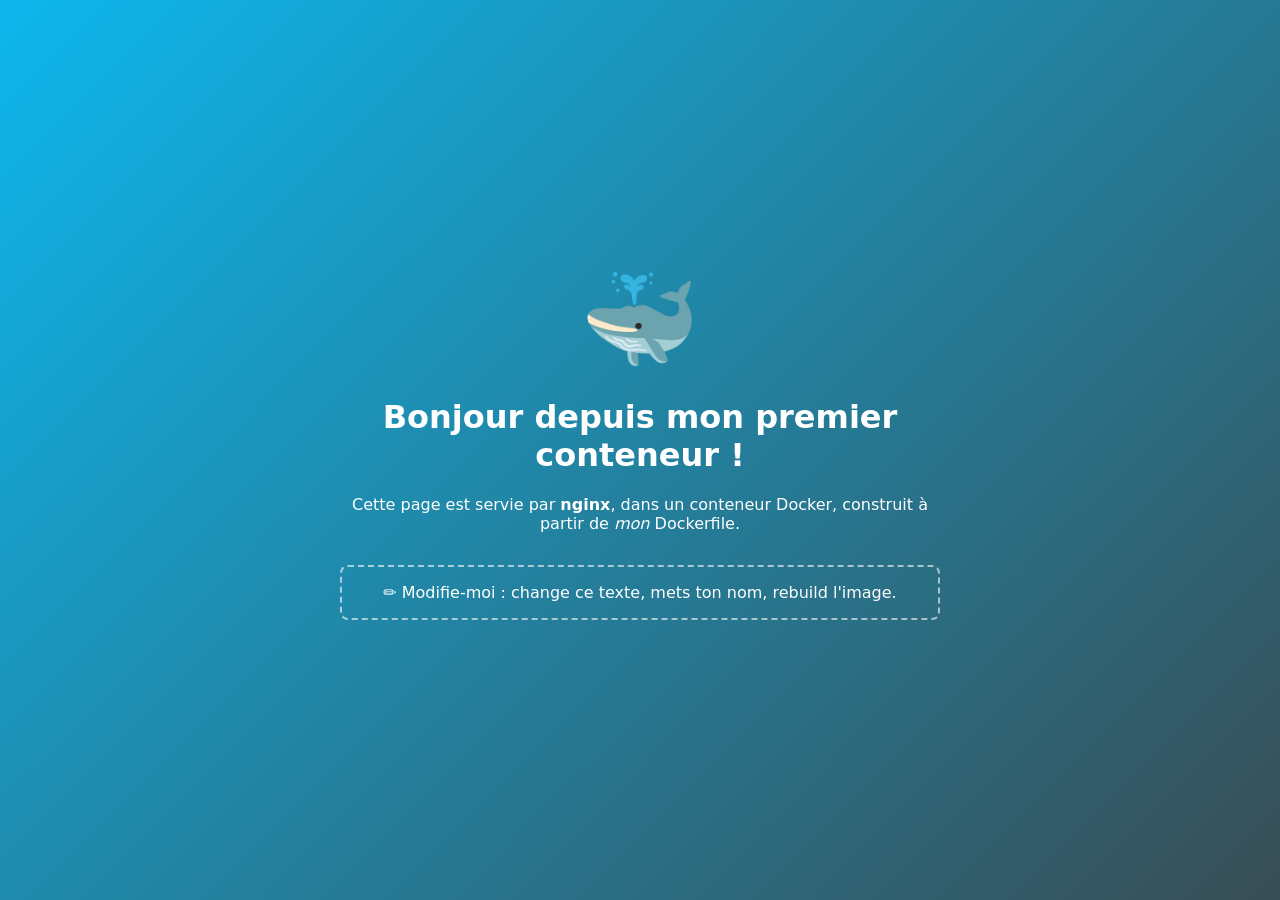
<file: 03-dockerfile/site/index.html>
<!DOCTYPE html>
<html lang="fr">
<head>
  <meta charset="UTF-8">
  <meta name="viewport" content="width=device-width, initial-scale=1.0">
  <title>Mon premier conteneur</title>
  <link rel="stylesheet" href="style.css">
</head>
<body>
  <main>
    <div class="whale">🐳</div>
    <h1>Bonjour depuis mon premier conteneur !</h1>
    <p>Cette page est servie par <strong>nginx</strong>, dans un conteneur Docker,
       construit à partir de <em>mon</em> Dockerfile.</p>
    <p class="todo">✏️ Modifie-moi : change ce texte, mets ton nom, rebuild l'image.</p>
  </main>
</body>
</html>
</file>
<file: 03-dockerfile/site/style.css>
body {
  margin: 0;
  min-height: 100vh;
  display: grid;
  place-items: center;
  font-family: system-ui, sans-serif;
  background: linear-gradient(135deg, #0db7ed, #384d54);
  color: #fff;
}

main {
  max-width: 600px;
  padding: 2rem;
  text-align: center;
}

.whale {
  font-size: 6rem;
  animation: swim 3s ease-in-out infinite;
}

@keyframes swim {
  0%, 100% { transform: translateX(-20px); }
  50%      { transform: translateX(20px); }
}

.todo {
  margin-top: 2rem;
  padding: 1rem;
  border: 2px dashed rgba(255, 255, 255, 0.6);
  border-radius: 8px;
}
</file>
